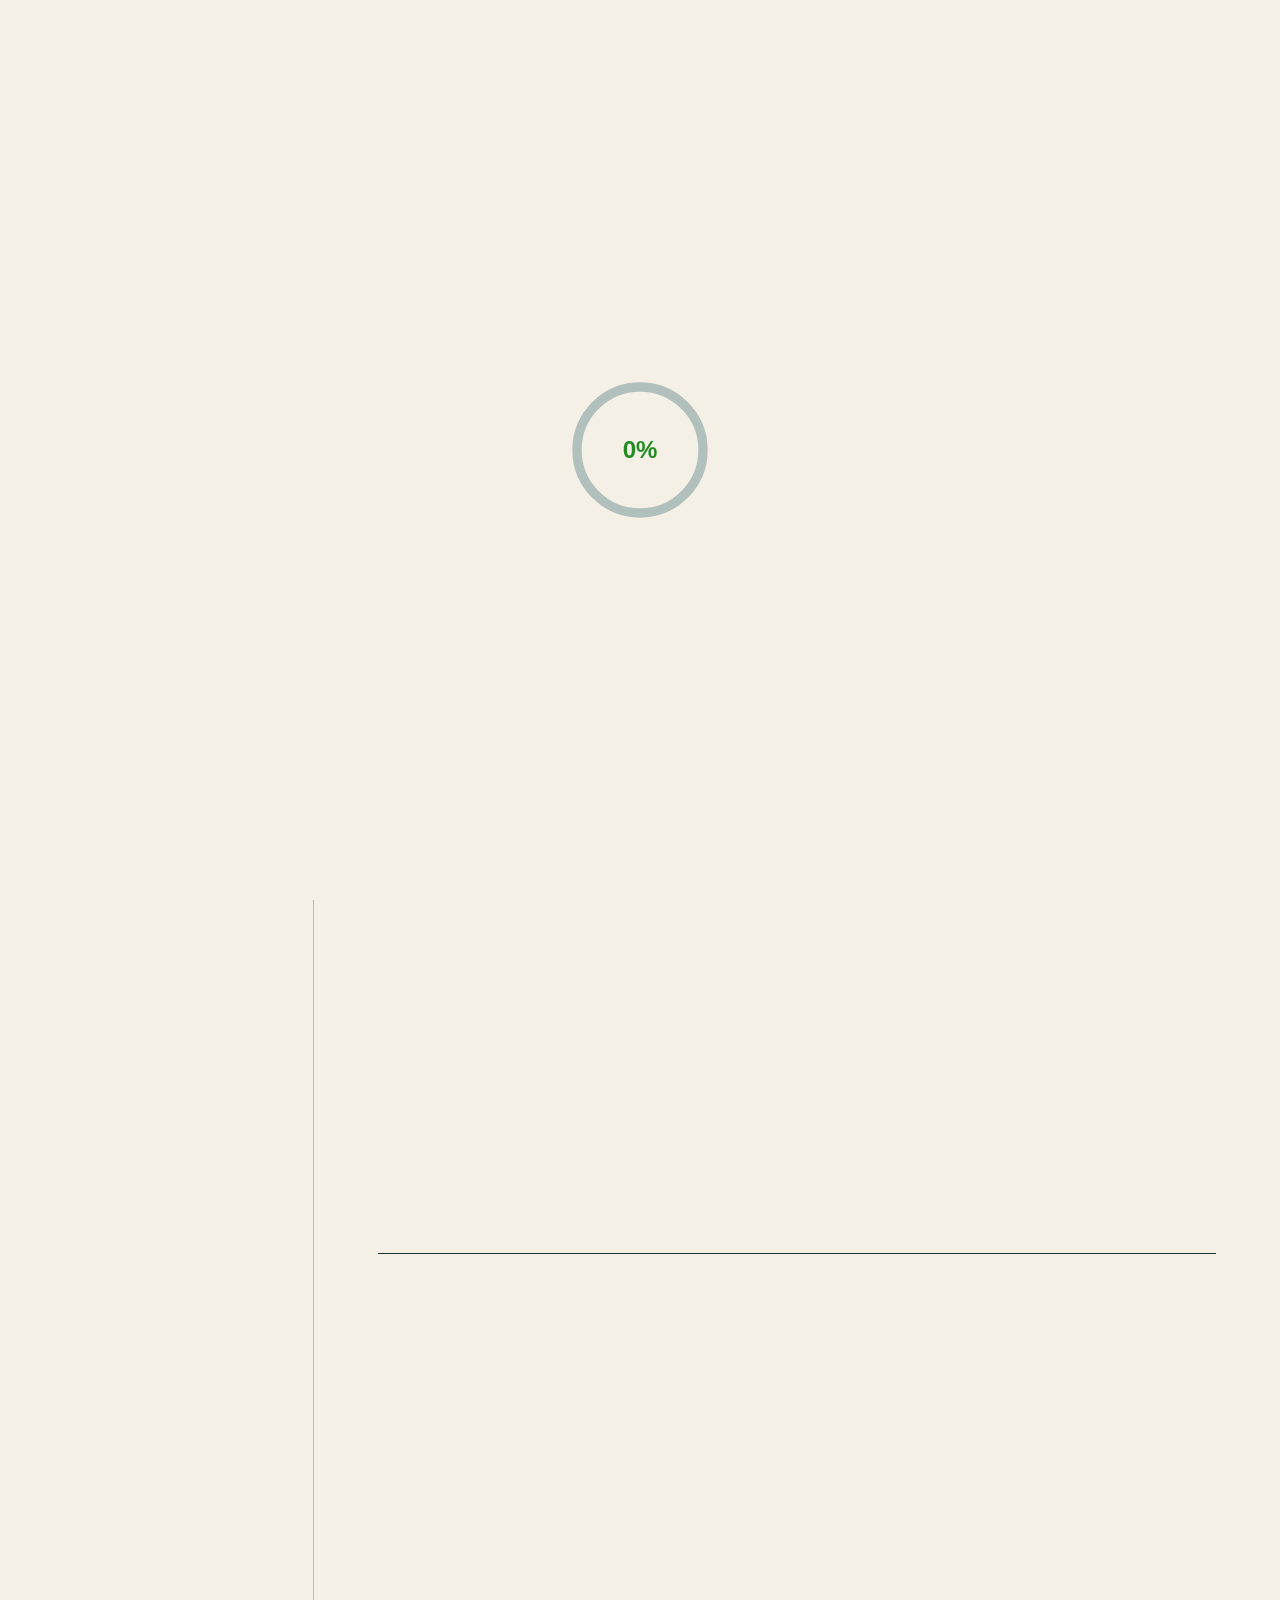
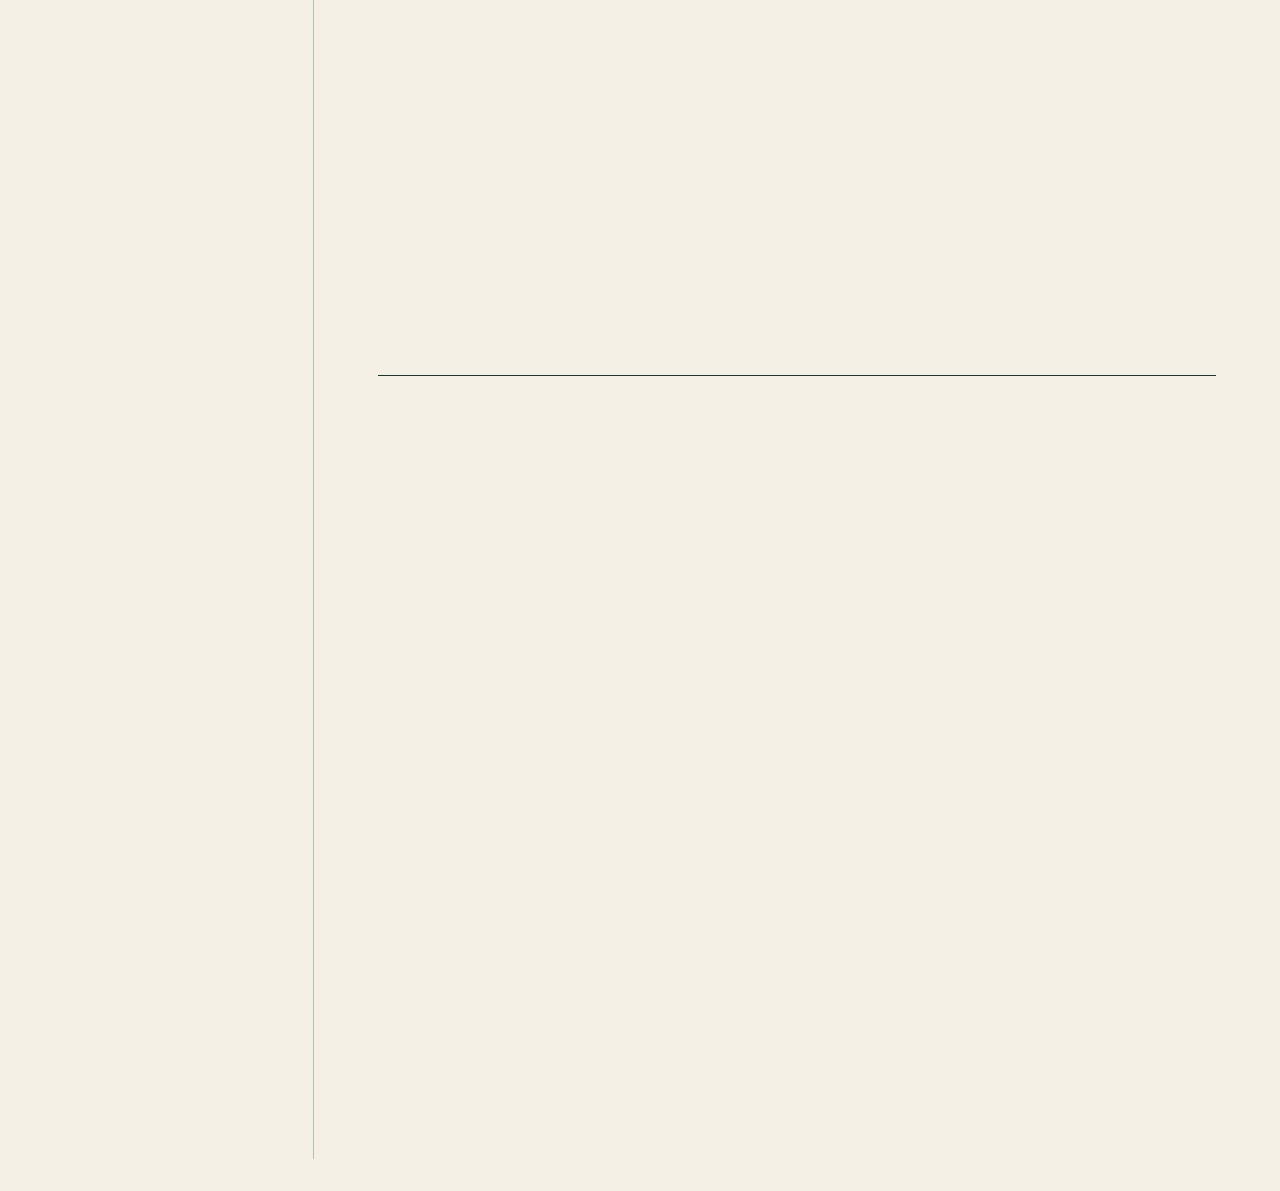
<file: index.html>
<!DOCTYPE html>
<html lang="en">
<!-- Root redirect for GitHub Pages in "deploy from branch" mode: the site serves the whole repo,
     and without this file the default Jekyll builder renders README.md as the homepage. The team
     hub lives in team_hub/ — send visitors there. (If Pages is ever switched to the "GitHub
     Actions" source, the workflow serves team_hub/ AS the site root and this file simply isn't
     part of the deployed artifact.) -->
<head>
  <meta charset="utf-8">
  <title>Knowledge Atlas Team Hub</title>
  <meta http-equiv="refresh" content="0; url=./team_hub/">
  <link rel="canonical" href="./team_hub/">
</head>
<body>
  <p>Redirecting to the <a href="./team_hub/">Knowledge Atlas Team Hub</a>&hellip;</p>
</body>
</html>
</file>
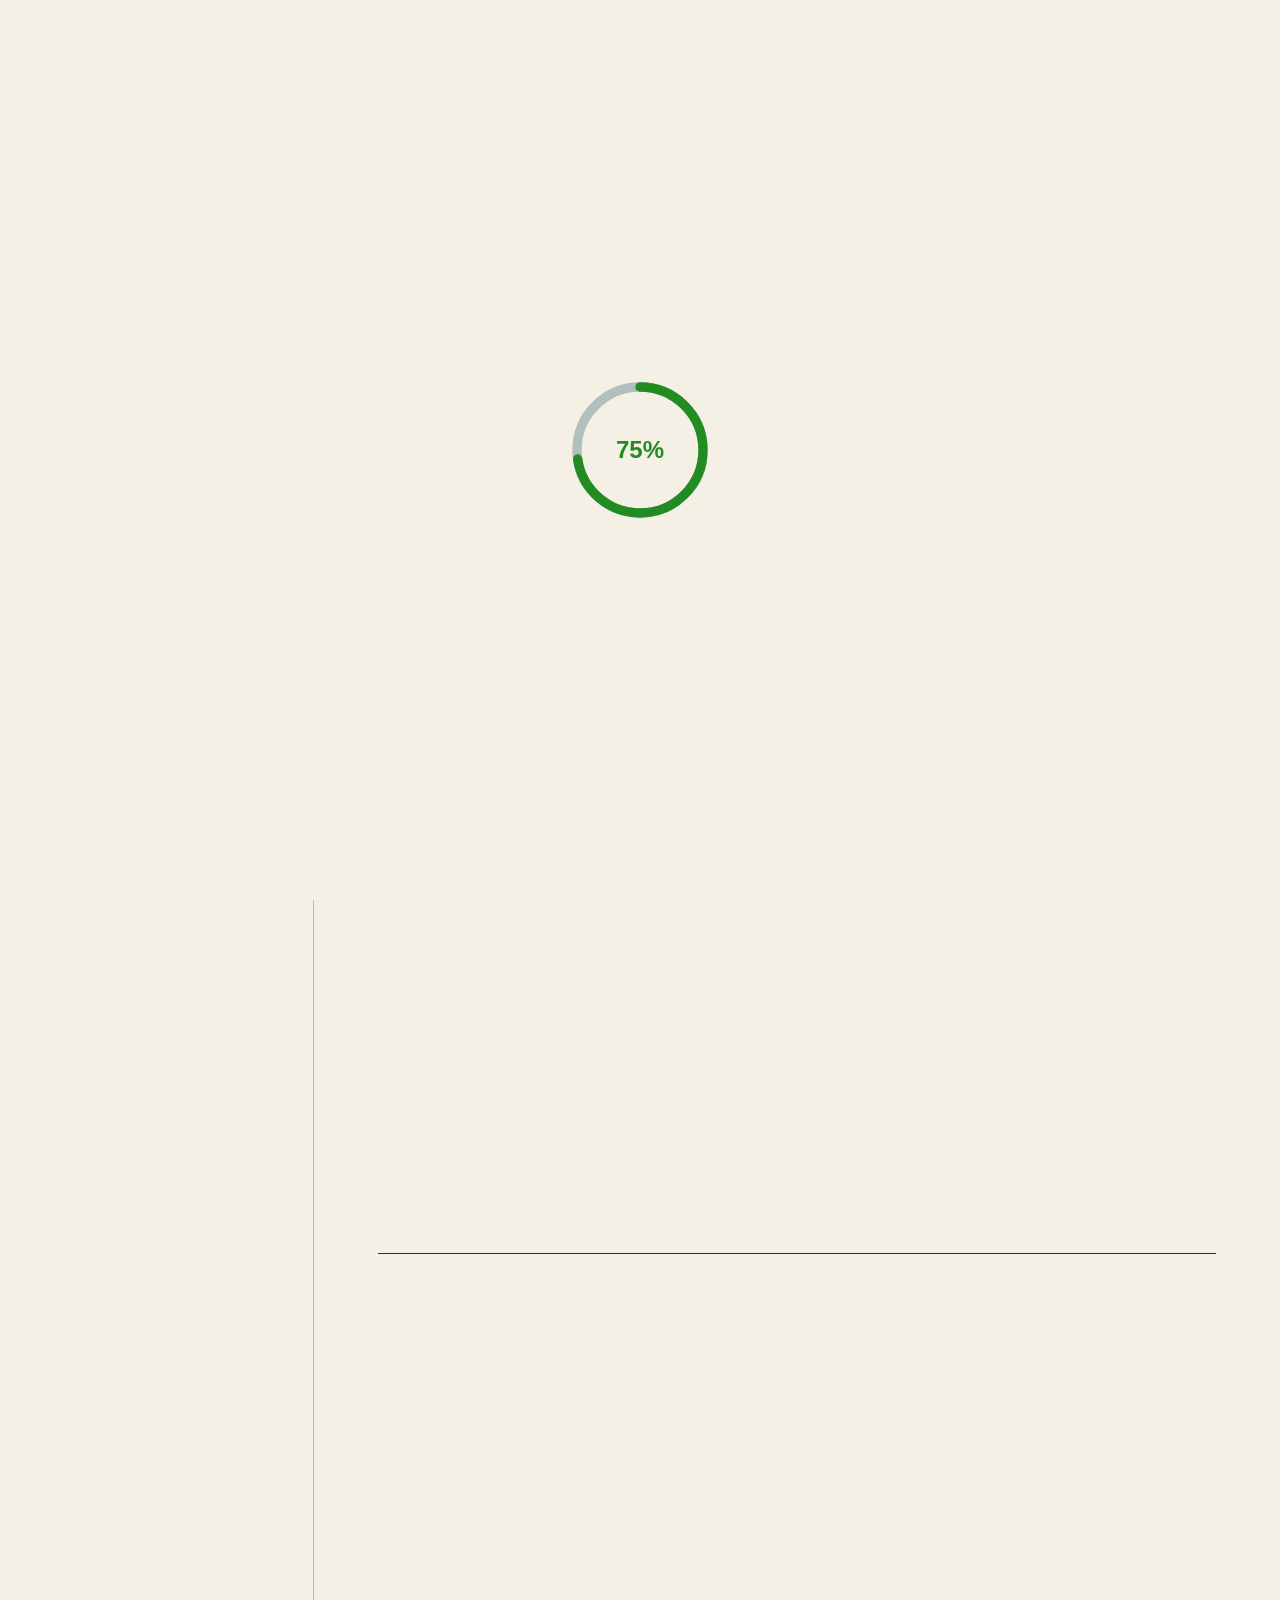
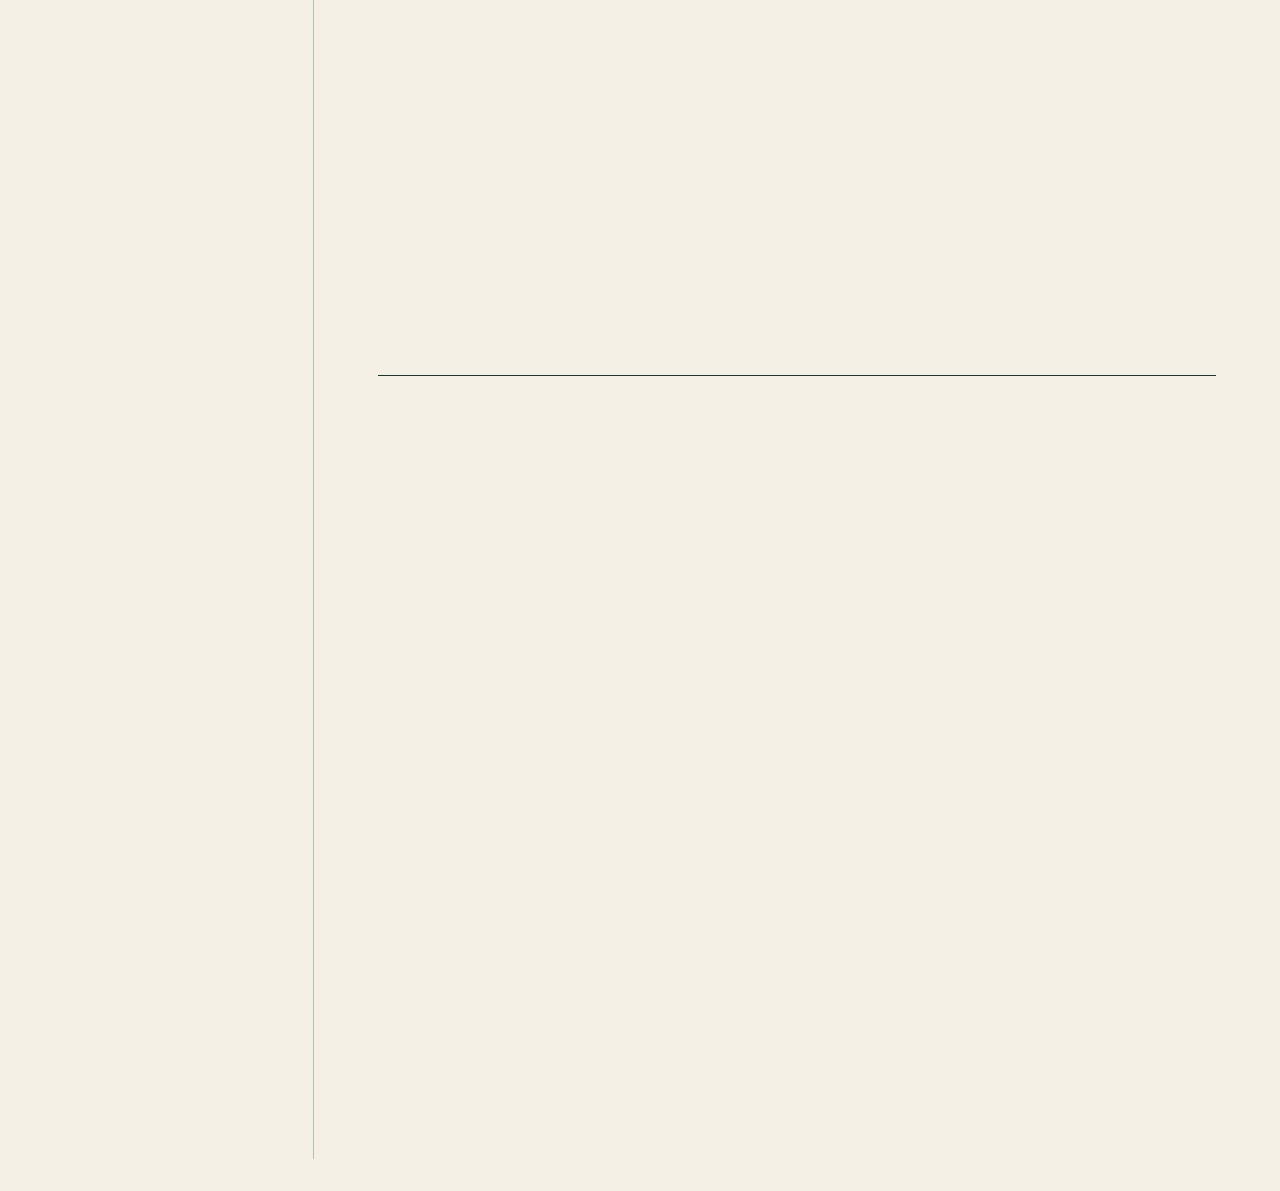
<file: team_hub/index.html>
<!DOCTYPE html>
<html lang="en">
<head>
  <meta charset="UTF-8">
  <meta name="viewport" content="width=device-width, initial-scale=1.0">
  <title>Knowledge Atlas - Team Hub</title>
  <link rel="stylesheet" href="css/style.css">
  <script src="https://cdnjs.cloudflare.com/ajax/libs/gsap/3.12.2/gsap.min.js"></script>
  <style>
    /* Content stays readable if JavaScript or the animation CDN is unavailable. */
    .gsap-reveal { opacity: 1; visibility: visible; }
  </style>
</head>
<body>
  <div class="loader-overlay" aria-hidden="true">
    <div class="loader-circle-container">
      <svg class="loader-svg" width="120" height="120" viewBox="0 0 120 120">
        <circle cx="60" cy="60" r="54" fill="none" stroke="var(--color-border)" stroke-width="8" />
        <circle class="loader-progress" cx="60" cy="60" r="54" fill="none" stroke="#228B22"
          stroke-width="8" stroke-linecap="round" stroke-dasharray="339.29"
          stroke-dashoffset="339.29" transform="rotate(-90 60 60)" />
      </svg>
      <div class="loader-count" style="color: #228B22;">0%</div>
    </div>
  </div>

  <div class="breadcrumb gsap-reveal-immediate">
    <a href="#">Knowledge Atlas</a> / <span>Team Hub</span>
  </div>

  <div class="page-grid">
    <aside class="side-nav gsap-reveal-immediate">
      <ul>
        <li><a href="#plan" class="active">Windows-first plan</a></li>
        <li><a href="#acceptance">Windows acceptance</a></li>
        <li><a href="#roles">Team roles</a></li>
        <li><a href="#delivery">Delivery path</a></li>
      </ul>
    </aside>

    <main class="content">
      <header class="hero gsap-reveal-immediate">
        <div class="hero-track">Track 3 - Room Studio</div>
        <h1>Knowledge Atlas Team Hub</h1>
        <p class="hero-sub">Windows-first: stabilize the demo, then widen delivery.</p>
        <div class="hero-meta">
          <span class="hero-pill">Milestone: M2</span>
          <span class="hero-pill">Primary platform: Windows</span>
          <span class="hero-pill">Updated: 2026-07-24</span>
        </div>
      </header>

      <section id="plan" class="gsap-section">
        <h2>1. The current pivot</h2>
        <div class="callout callout-teal">
          <strong>Windows is the primary demo path.</strong> Diego's realism work and the operator-to-participant flow are integrated on <a href="https://github.com/Diggss-sys/knowledge-atlas-app/tree/main">main</a>.
        </div>
        <p>We are no longer trying to optimize two platforms while the visual target is moving. The immediate goal is one convincing, correct local Windows demo. Mac native delivery is deferred, not abandoned.</p>
        <ul>
          <li>Do not start new Mac builds, Mac performance tests, or Mac release work.</li>
          <li>Do not start formal pilot sessions yet.</li>
          <li>Do verify Windows fidelity, runtime experiment correctness, the full author-to-CSV flow, and demo-PC performance.</li>
        </ul>
      </section>

      <section id="acceptance" class="gsap-section">
        <h2>2. Windows acceptance checklist</h2>
        <ol>
          <li><strong>Runtime pair-gate parity:</strong> the live gate must enforce the same single-variable rule as the validator.</li>
          <li><strong>Visual smoke:</strong> inspect the current HDRP room, curved walls, openings, lighting, materials, and furniture on the Windows demo machine.</li>
          <li><strong>Full product smoke:</strong> author - validate - publish - participant - CSV.</li>
          <li><strong>Performance:</strong> measure the Windows demo PC against the 60 FPS target and note visible hitches.</li>
          <li><strong>Fidelity verdict:</strong> the study/fidelity reviewer calls pass, conditional pass, or fail from current screenshots/video.</li>
        </ol>
        <div class="callout callout-amber">
          <strong>Important:</strong> a clean local Windows workspace should be used for this work. The older UI checkout contains parked Mac work and untracked Unity assets that can collide with tracked editor settings.
        </div>
      </section>

      <section id="roles" class="gsap-section">
        <h2>3. Team roles - claim a lane</h2>

        <h3>Diego <span>(Windows engine and contracts)</span></h3>
        <ul>
          <li>Own geometry, HDRP/lighting realism, and runtime pair-gate correctness.</li>
          <li>Provide the Windows visual smoke and identify the next fidelity improvement only after it is clean.</li>
        </ul>

        <h3>Paco + Claude <span>(Windows integration)</span></h3>
        <ul>
          <li>Work from the clean <code>main</code> baseline.</li>
          <li>Verify author - publish - participant - CSV and record Windows demo-PC performance.</li>
          <li>Keep the local Mac packaging fix parked while Windows is the priority.</li>
        </ul>

        <h3>Study + fidelity review <span>(no-code role)</span></h3>
        <ul>
          <li>Choose the demo experiment, hypothesis, rating prompt, and participant instructions.</li>
          <li>Review Windows screenshots/video and give a pass, conditional-pass, or fail verdict.</li>
        </ul>

        <h3>Access + streaming <span>(Mac-team role)</span></h3>
        <ul>
          <li>After the local Windows smoke passes, prove a Mac can use the Windows PC as a GPU host with clear video, responsive input, and simple same-network setup.</li>
          <li>Research hourly cloud GPU only if the self-hosted Windows-PC route is insufficient.</li>
        </ul>
      </section>

      <section id="delivery" class="gsap-section">
        <h2>4. Delivery path</h2>
        <div class="callout callout-blue">
          <strong>Demo now:</strong> run locally on the Windows GPU PC. This is the lowest-risk way to show the finished product.
        </div>
        <p><strong>Next delivery experiment:</strong> let a Mac connect to that Windows PC and stream the app's display/input over the local network. The Unity app remains a Windows app; the Mac is the client.</p>
        <p><strong>Later fallback:</strong> hourly cloud GPU hosting, only if the self-hosted Windows PC cannot provide the access the team needs.</p>

        <h3>Mac native app</h3>
        <div class="callout callout-amber">
          <strong>Deferred.</strong> The current Mac release has a packaging defect and below-target performance. The packaging repair is preserved as parked work; do not ask teammates to run new Mac tests during this phase.
        </div>
      </section>

      <div class="callout callout-blue" style="margin-top: 3rem;">
        <strong>Source of truth:</strong> <a href="https://github.com/Diggss-sys/knowledge-atlas-app/tree/main">the main branch</a> and <code>team_hub/data/status.json</code>. If this page and the repo disagree, the repo wins.
      </div>
    </main>
  </div>
  <script>
    const EASE = "power3.inOut";
    const DURATION = { fast: 0.3, base: 0.8, slow: 1.2 };

    document.addEventListener("DOMContentLoaded", () => {
      const overlay = document.querySelector(".loader-overlay");

      if (window.matchMedia("(prefers-reduced-motion: reduce)").matches || !window.gsap) {
        if (overlay) overlay.remove();
        return;
      }

      const allElements = document.querySelectorAll(
        ".hero-track, h1, .hero-sub, .hero-meta, .side-nav li, h2, p, .callout, table, ul, ol, pre, h3"
      );

      const pageTween = allElements.length > 0
        ? gsap.from(allElements, {
            y: 30,
            opacity: 0,
            duration: DURATION.base,
            stagger: 0.05,
            ease: EASE,
            paused: true
          })
        : null;

      document.querySelectorAll(".side-nav a").forEach((link) => {
        link.addEventListener("mouseenter", () => {
          if (!link.classList.contains("active")) {
            gsap.to(link, { x: 5, duration: DURATION.fast, ease: EASE });
          }
        });
        link.addEventListener("mouseleave", () => {
          if (!link.classList.contains("active")) {
            gsap.to(link, { x: 0, duration: DURATION.fast, ease: EASE });
          }
        });
      });

      const counter = document.querySelector(".loader-count");
      const progressCircle = document.querySelector(".loader-progress");
      const circumference = 339.29;
      let progress = 0;

      const interval = setInterval(() => {
        progress = Math.min(100, progress + Math.random() * 8);

        if (counter) counter.textContent = Math.floor(progress) + "%";
        if (progressCircle) {
          const offset = circumference - (progress / 100) * circumference;
          gsap.to(progressCircle, { strokeDashoffset: offset, duration: 0.1, ease: "none" });
        }

        if (progress >= 100) {
          clearInterval(interval);
          gsap.to(overlay, {
            yPercent: -100,
            duration: DURATION.slow,
            ease: EASE,
            delay: 0.2,
            onComplete: () => {
              overlay.remove();
              if (pageTween) pageTween.play();
            }
          });
        }
      }, 80);
    });
  </script>
</body>
</html>
</file>
<file: team_hub/css/style.css>
:root {
  --font-sans: -apple-system, BlinkMacSystemFont, "Segoe UI", Roboto, Helvetica, Arial, sans-serif;
  --font-serif: Georgia, Cambria, "Times New Roman", Times, serif;
  --font-mono: ui-monospace, SFMono-Regular, Consolas, "Liberation Mono", Menlo, monospace;
  
  --color-bg: #f4f0e6;
  --color-text: #2c3e38;
  --color-text-muted: #536961;
  --color-border: #b1c0bc;
  --color-line: #1a3630;
  
  --color-teal-bg: #e6f7f8;
  --color-teal-border: #b2e2e4;
  --color-teal-text: #006669;
  
  --color-amber-bg: #fff8e6;
  --color-amber-border: #ffe0b2;
  --color-amber-text: #b35900;
  
  --color-blue-bg: #e6f0fa;
  --color-blue-border: #b2d0f0;
  --color-blue-text: #004488;
  
  --color-primary: #b35900;
  
  --color-card-bg: #ffffff;
}

* {
  box-sizing: border-box;
}

body {
  font-family: var(--font-sans);
  background-color: var(--color-bg);
  color: var(--color-text);
  line-height: 1.6;
  margin: 0;
  padding: 0;
}

.breadcrumb {
  font-size: 0.9rem;
  color: var(--color-text-muted);
  padding: 1rem 2rem;
  border-bottom: 1px solid var(--color-border);
  background: var(--color-card-bg);
}

.breadcrumb a {
  color: var(--color-primary);
  text-decoration: none;
}

.breadcrumb a:hover {
  text-decoration: underline;
}

.page-grid {
  display: grid;
  grid-template-columns: 250px 1fr;
  gap: 4rem;
  padding: 2rem 4rem;
}

.side-nav {
  padding-right: 2rem;
  border-right: 1px solid var(--color-border);
}

.loader-overlay {
  position: fixed;
  top: 0; left: 0;
  width: 100%; height: 100%;
  background: var(--color-bg);
  z-index: 9999;
  display: flex;
  align-items: center;
  justify-content: center;
}

.loader-circle-container {
  position: relative;
  width: 140px;
  height: 140px;
  display: flex;
  align-items: center;
  justify-content: center;
}

.loader-svg {
  position: absolute;
  top: 0; left: 0;
  width: 100%; height: 100%;
}

.loader-count {
  font-family: var(--font-sans);
  font-size: 1.5rem;
  font-weight: 600;
  color: var(--color-text);
  z-index: 2;
}

.side-nav ul {
  list-style: none;
  padding: 0;
  margin: 0;
}

.side-nav li {
  margin-bottom: 0.5rem;
}

.side-nav a {
  text-decoration: none;
  color: var(--color-text-muted);
  font-size: 0.95rem;
  display: block;
  padding: 0.5rem;
  border-radius: 4px;
  transition: all 0.2s ease;
}

.side-nav a:hover, .side-nav a.active {
  background-color: var(--color-blue-bg);
  color: var(--color-blue-text);
}

.hero {
  margin-bottom: 3rem;
}

.hero-track {
  font-size: 0.85rem;
  text-transform: uppercase;
  letter-spacing: 0.05em;
  color: var(--color-text-muted);
  font-weight: 600;
  margin-bottom: 0.5rem;
}

.hero h1 {
  font-family: var(--font-serif);
  font-size: 2.5rem;
  font-weight: normal;
  margin: 0 0 1rem 0;
  line-height: 1.2;
}

.hero-sub {
  font-size: 1.15rem;
  color: var(--color-text-muted);
}

.hero-meta {
  display: flex;
  gap: 1rem;
  margin-top: 1.5rem;
}

.hero-pill {
  background: var(--color-card-bg);
  border: 1px solid var(--color-border);
  padding: 0.25rem 0.75rem;
  border-radius: 999px;
  font-size: 0.85rem;
  font-weight: 500;
  color: var(--color-text-muted);
}

section {
  margin-bottom: 4rem;
  border-top: 1px solid var(--color-line);
  padding-top: 2rem;
}

section:first-of-type {
  border-top: none;
  padding-top: 0;
}

h2 {
  font-family: var(--font-serif);
  font-size: 1.75rem;
  font-weight: normal;
  border-bottom: 1px solid var(--color-line);
  padding-bottom: 0.5rem;
  margin-top: 0;
  margin-bottom: 1.5rem;
}

h3 {
  font-size: 1.2rem;
  margin-top: 2rem;
  margin-bottom: 1rem;
}

p {
  margin-bottom: 1.5rem;
}

.callout {
  padding: 1.5rem;
  border-left: 4px solid;
  border-radius: 0 8px 8px 0;
  margin: 1.5rem 0;
}

.callout strong {
  display: block;
  margin-bottom: 0.5rem;
}

.callout-teal {
  background-color: var(--color-teal-bg);
  border-left-color: var(--color-teal-text);
  color: var(--color-text);
}

.callout-amber {
  background-color: var(--color-amber-bg);
  border-left-color: var(--color-amber-text);
  color: var(--color-text);
}

.callout-blue {
  background-color: var(--color-blue-bg);
  border-left-color: var(--color-blue-text);
  color: var(--color-text);
}

.data-table {
  width: 100%;
  border-collapse: collapse;
  margin: 2rem 0;
  background: var(--color-card-bg);
  box-shadow: 0 1px 3px rgba(0,0,0,0.2);
  border-radius: 8px;
  overflow: hidden;
}

.data-table th, .data-table td {
  padding: 1rem;
  text-align: left;
  border-bottom: 1px solid var(--color-border);
}

.data-table th {
  background-color: #f7f5f0;
  font-weight: 600;
  font-size: 0.9rem;
  color: var(--color-text-muted);
}

.data-table tr:last-child td {
  border-bottom: none;
}

.status-indicator {
  display: inline-block;
  padding: 0.25rem 0.5rem;
  border-radius: 4px;
  font-size: 0.8rem;
  font-weight: 600;
}

.status-done {
  background-color: var(--color-teal-bg);
  color: var(--color-teal-text);
}

.status-progress {
  background-color: var(--color-blue-bg);
  color: var(--color-blue-text);
}

.status-pending {
  background-color: #f0f0f0;
  color: var(--color-text-muted);
}

pre {
  background-color: var(--color-card-bg);
  padding: 1.5rem;
  border-radius: 8px;
  overflow-x: auto;
  font-family: var(--font-mono);
  font-size: 0.9rem;
  border: 1px solid var(--color-border);
}

code {
  font-family: var(--font-mono);
  background-color: var(--color-card-bg);
  padding: 0.2rem 0.4rem;
  border-radius: 4px;
  font-size: 0.9em;
  border: 1px solid var(--color-border);
}

/* Animations */
.gsap-reveal {
  opacity: 0;
  visibility: hidden;
}
</file>
